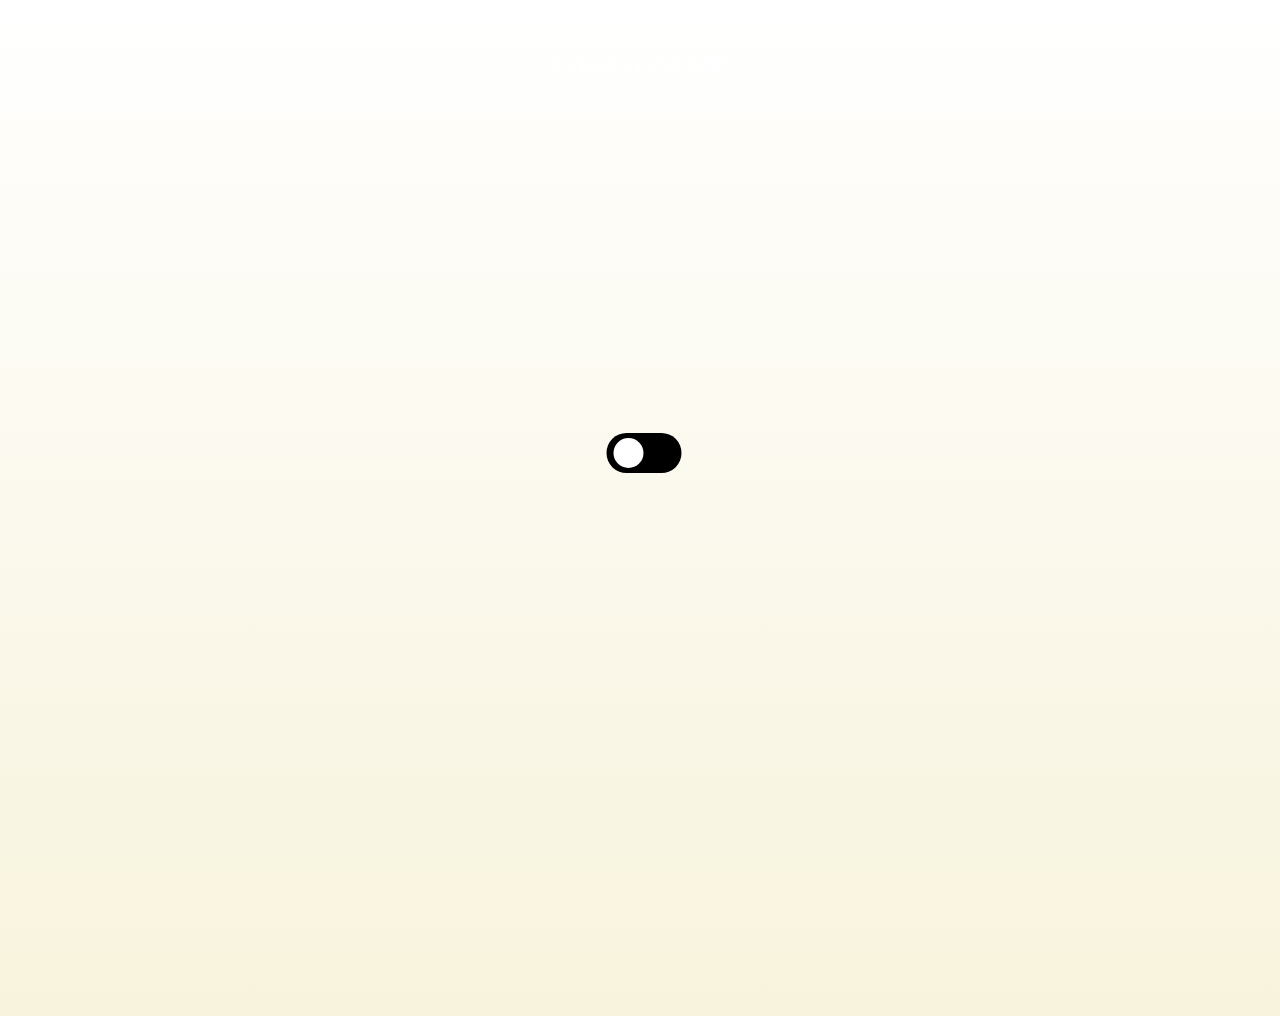
<file: cik.html>
<!DOCTYPE html>
<html lang="en">
<head>
    <meta charset="UTF-8">
    <title>HEHE</title>
    <link rel="stylesheet" href="style.css">
</head>
<body>
    <div class="container">
        <p> Love u cika❤</p>
        <input type="checkbox" id="toggle">
    </div>
    <script src="script.js"></script>
</body>
</html>
</file>
<file: style.css>
body {
    padding: 30px;
    background-image: linear-gradient(white, #f7f3dc) ;
}
.container {
    width: 100%;
    height: 100vh;
    margin-bottom: 30px;
}
#toggle{
    position: absolute;
    left: 50%;
    top: 50%;
    transform: translate(-50%, -50%);
    -webkit-appearance: none;
    -moz-appearance: none;
    appearance: none;
    height: 40px;
    width: 75px;
    background-color: #000;
    border-radius: 20px;
    outline: none;
    cursor: pointer;
}
#toggle:after{
    content: "";
    position: absolute;
    height: 30px;
    width: 30px;
    background-color: #ffffff;
    top: 5px;
    left: 7px;
    border-radius: 50%;
}
p{
    font-family: 'Lucida Sans', 'Lucida Sans Regular', 'Lucida Grande', 'Lucida Sans Unicode', Geneva, Verdana, sans-serif;
    margin-top: 270px;
    line-height: 35px;
    text-align:center;
    color: white;
    font-size: 30px;
    margin: 10px;
}
.dark-theme{
    background-image: linear-gradient(rgb(240, 141, 157), pink);
    background-repeat: no-repeat;
    background-size: 100vw;
    color: #e5e5e5;
}
.dark-theme #toggle{
    background-color: #fff;
}
.dark-theme #toggle:after{
    background-color: pink;
    left: 40px;
}
</file>
